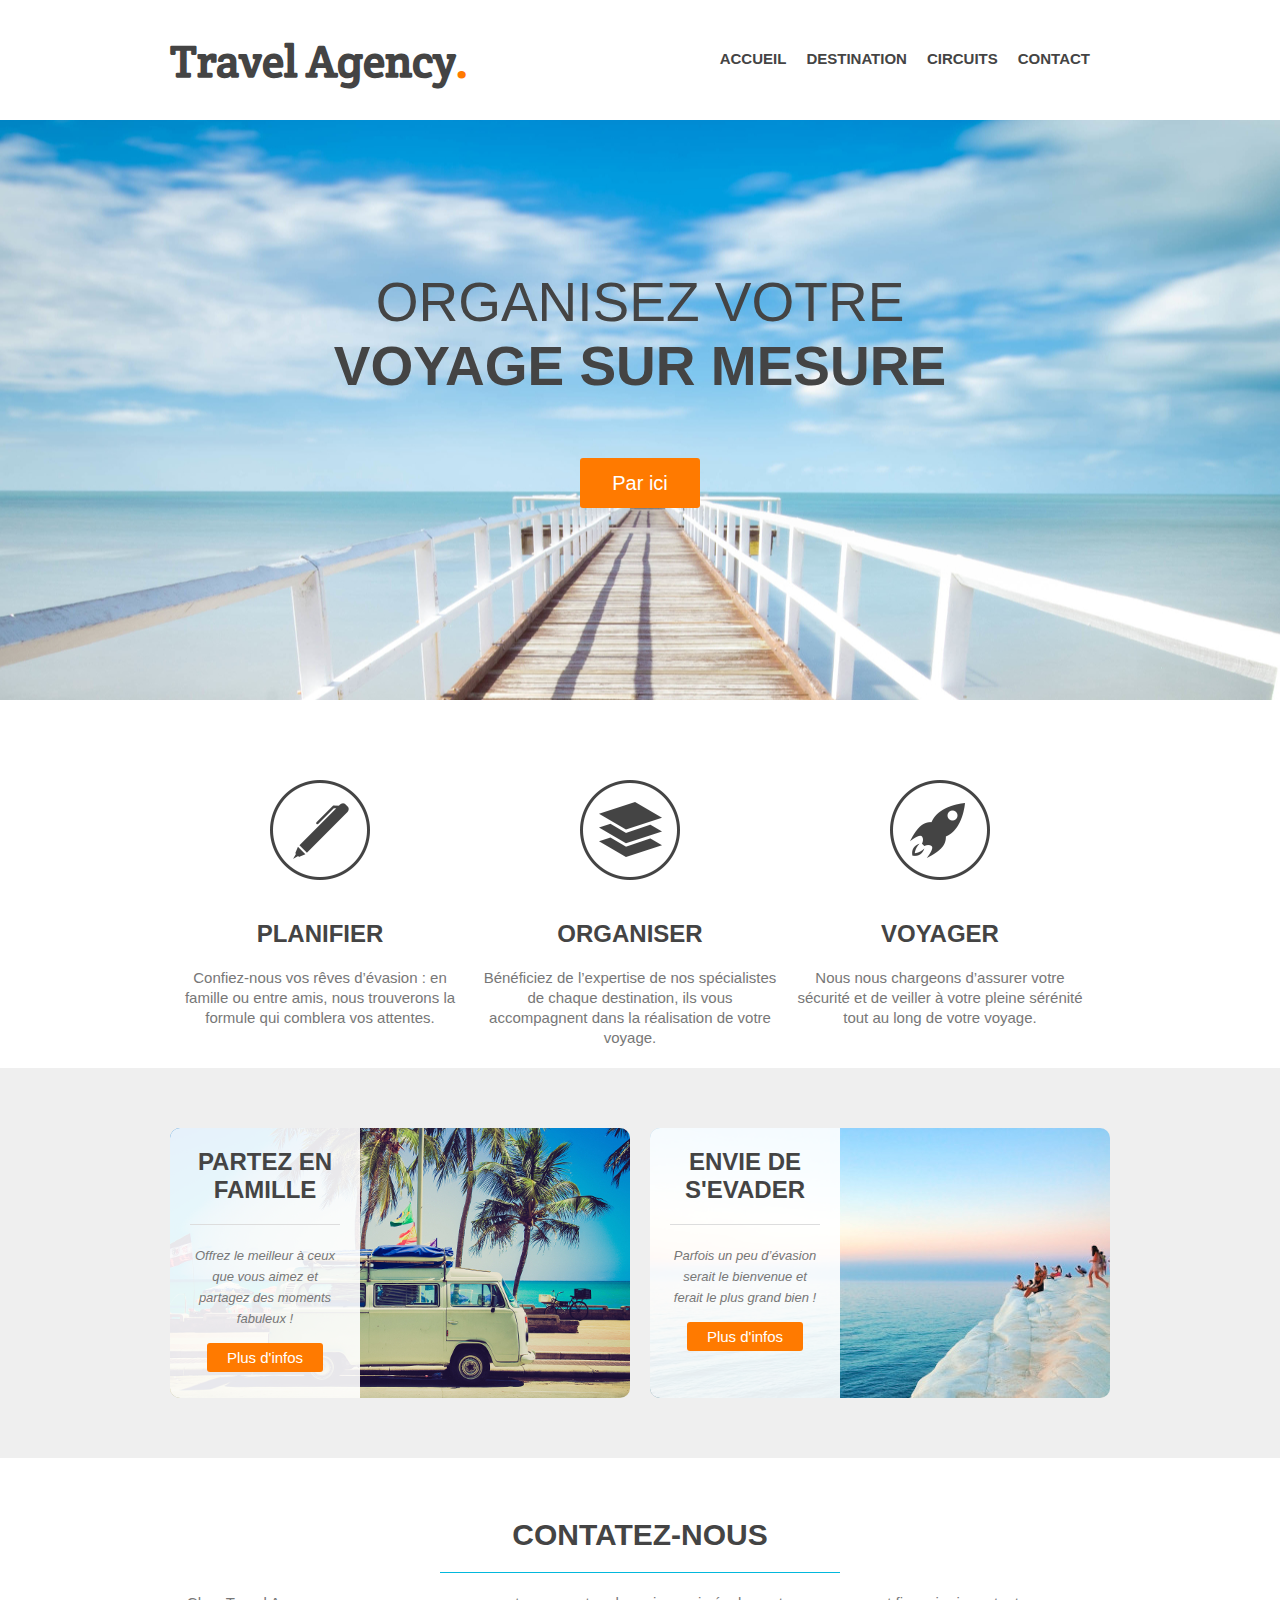
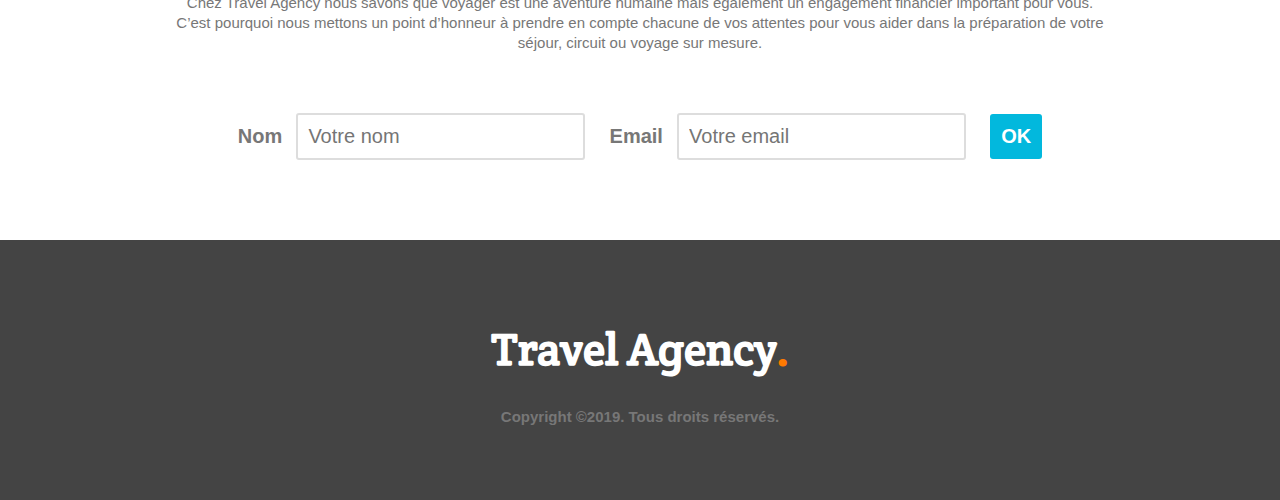
<file: index.html>
<!DOCTYPE html>
<html>
    <head>

        <link rel="stylesheet" href="styles.css">
        <link href="http://fonts.googleapis.com/css?family=Crete+Round" rel="stylesheet">
        <title>Travel Agency</title>
        <meta charset="utf-8">

    </head>

    <body>
        <header>
            <div class="wrapper">
                <h1>Travel Agency<span class="orange">.</span></h1>
                <nav>
                    <ul>
                        <li><a href="#main-image">ACCUEIL</a></li>
                        <li><a href="#steps">DESTINATION</a></li>
                        <li><a href="#possibilities">CIRCUITS</a></li>
                        <li><a href="#contact">CONTACT</a></li>
                    </ul>
                </nav>
            </div>
        </header>

        <section id="main-image">
                <div class="wrapper">
                    <h2>Organisez votre <br/><strong>voyage sur mesure</strong> </h2>
                    <a href="page2.html" class="button1">Par ici</a>
                </div>
        </section>

        <section id="steps">
                <div class="wrapper">
                    <ul>
                        <li id="step1">
                            <h4>Planifier</h4>
                            <p>Confiez-nous vos rêves d’évasion : en famille ou entre amis, nous trouverons la formule qui comblera vos attentes.</p>
                        </li>
                        <li id="step2">
                            <h4>Organiser</h4>
                            <p>Bénéficiez de l’expertise de nos spécialistes de chaque destination, ils vous accompagnent dans la réalisation de votre voyage.</p>
                        </li>
                        <li id="step3">
                            <h4>voyager</h4>
                            <p>Nous nous chargeons d’assurer votre sécurité et de veiller à votre pleine sérénité tout au long de votre voyage.</p>
                        </li>
                    </ul>
                </div>
                <div class="clear"></div>
        </section>

        <section id="possibilities">
                <div class="wrapper">
                    <article style="background-image: url('images/article-image-1.jpg');">
                        <div class="overlay">
                            <h4>Partez en famille</h4>
                            <p><small>Offrez le meilleur à ceux que vous aimez et partagez des moments fabuleux !</small></p>
                            <a href="#" class="button2">Plus d'infos</a>
                        </div>
                        
                    </article>
                    <article style="background-image: url('images/article-image-2.jpg');">
                        <div class="overlay">
                            <h4>Envie de s'evader</h4>
                            <p><small>Parfois un peu d’évasion serait le bienvenue et ferait le plus grand bien !</small></p>
                            <a href="#" class="button2">Plus d'infos</a>
                        </div>
                        
                    </article>
                    <div class="clear"></div>
                </div>
        </section>

        <section id="contact">
                <div class="wrapper">
                    <h3>Contatez-nous</h3>
                    <p>Chez Travel Agency nous savons que voyager est une aventure humaine mais également un engagement financier important pour vous. C’est pourquoi nous mettons un point d’honneur à prendre en compte chacune de vos attentes pour vous aider dans la préparation de votre séjour, circuit ou voyage sur mesure.</p>
                    <form action="">
                        <label for="name">Nom</label>
                        <input type="text" id="name" placeholder="Votre nom">
                        <label for="email">Email</label>
                        <input type="text" id="email" placeholder="Votre email">
                        <input type="submit" value="OK" class="button3">
                    </form>
                </div>
        </section>

        <footer>
            <div class="wrapper">
                <h1>Travel Agency<span class="orange">.</span></h1>
                <div class="copyright">Copyright ©2019. Tous droits réservés.</div>
            </div>
        </footer>
    
    </body>

</html>
</file>
<file: styles.css>
/* GENERAL */
*
{
    margin: 0;
    padding: 0;
}

body
{
    font-family: Arial, Helvetica, sans-serif;
    font-size: 15px;
}

h1
{
    font-family: 'Crete Round', serif;
    font-size: 45px;
    color: #444;
}

h2
{
    color: #444;
    font-size: 55px;
}

h3
{
    font-size: 30px;
    color: #444;
}

h4
{
    font-size: 24px;
    color: #444;
}

p
{
    line-height: 20px;
    color: #777;
}

.orange
{
    color: #ff7a00;
}

ul
{
    list-style: none;
}

.wrapper
{
    width: 940px;
    margin: 0 auto;
    padding: 0 10px;
}

a
{
    text-decoration: none;
    color: #444;
}

.clear
{
    clear: both;
}

small
{
    font-size: 13px;
    font-style: italic;
}
/* HEADER */

header
{
    height: 120px;
}

header h1
{
    float: left;
    margin-top: 32px;
}

header nav
{
    float: right;
    margin-top: 50px;
}

header nav ul li
{
    float: left;
    display: inline-block;
   
}

header nav ul li a
{
    font-weight: bold;
    margin-right: 20px;
}


/* MAIN IMAGE */

#main-image
{
    height: 580px;
    background: url('images/main.jpg') center;

}

#main-image h2
{
    font-weight: normal;
    text-transform: uppercase;
    text-align: center;
    padding: 150px 0 40px 0;
    margin-bottom: 20px;

}

.button1
{
    display: block;
    width: 120px;
    height: 50px;
    background: #ff7a00;
    color: #fff;
    font-size: 20px;
    margin: 0 auto;
    line-height: 50px;
    text-align: center;
    border-radius: 3px;
}

.button1:hover
{
    background: #02b8dd;
}


/*STEPS*/

#steps ul
{
    margin: 80px 0;
}

#steps ul li
{
    width: 300px;
    float: left;
    padding-top:140px; 
    text-align: center;
    margin-right: 10px;

}

#steps h4
{
    text-transform: uppercase;
    margin-bottom: 20px;
}

#steps p
{
    margin-bottom: 20px;
}

#step1
{
    background: url('images/steps-icon-1.png') no-repeat top center;
}
#step2
{
    background: url('images/steps-icon-2.png') no-repeat top center;
}
#step3
{
    background: url('images/steps-icon-3.png') no-repeat top center;
}

/*POSSIBILITIES*/

#possibilities
{
    background-color: #efefef;
    padding: 60px 0;
}

#possibilities article
{
    width: 460px;
    height: 270px;
    float: left;
    border-radius: 10px;
}

#possibilities article:first-child
{
    margin-right: 20px;
}

.overlay
{
    background: rgba(255,255,255, 0.90);
    height: 100%;
    width: 190px;
    padding: 20px;
    border-radius: 10px 0 0 10px;
    text-align: center;
    box-sizing: border-box;
}

article h4
{
    border-bottom: 1px solid #ddd;
    padding-bottom: 20px;
    text-transform: uppercase;
    margin-bottom: 20px;
    text-align: center;
}

#possibilities p
{
    text-align: center;
    margin-bottom: 20px;
}

.button2
{
    color: #fff;
    background-color: #ff7a00;
    padding: 6px 20px;
    border-radius: 3px;
}

.button2:hover
{
    color: #fff;
    background-color: #02b8dd;
}

/*CONTACT*/

#contact
{
    padding: 60px 0;
    text-align: center;

}

#contact h3
{
    width: 400px;
    text-transform: uppercase;
    margin: 0 auto 20px auto; 
    border-bottom: 1px solid #02b8dd;    
    padding-bottom: 20px;
}

form
{
    margin: 60px 0 20px 0;

}

label
{
    font-weight: bold;
    font-size: 20px;
    margin-right: 10px;
    color: #777;
}

input[type="text"]
{
    padding: 10px;
    font-size: 20px;
    margin-right: 20px;
    border: 2px solid #ddd;
    border-radius: 3px;
}

.button3
{
    color: #fff;
    font-size: 20px;
    font-weight: bold;
    padding: 11px;
    background-color: #02b8dd;
    border-style: none;
    border-radius: 3px;
}

.button3:hover
{
    color: #fff;
    background-color: #444;
}

/*FOOTER*/

footer
{
    height: 260px;
    background-color: #444;
}

footer h1
{
    color: #fff;
    text-align: center;
    padding-top: 80px;
}

.copyright
{
    text-align: center;
    font-weight: bold;
    padding-top: 30px;
    color: #777;
}
</file>
